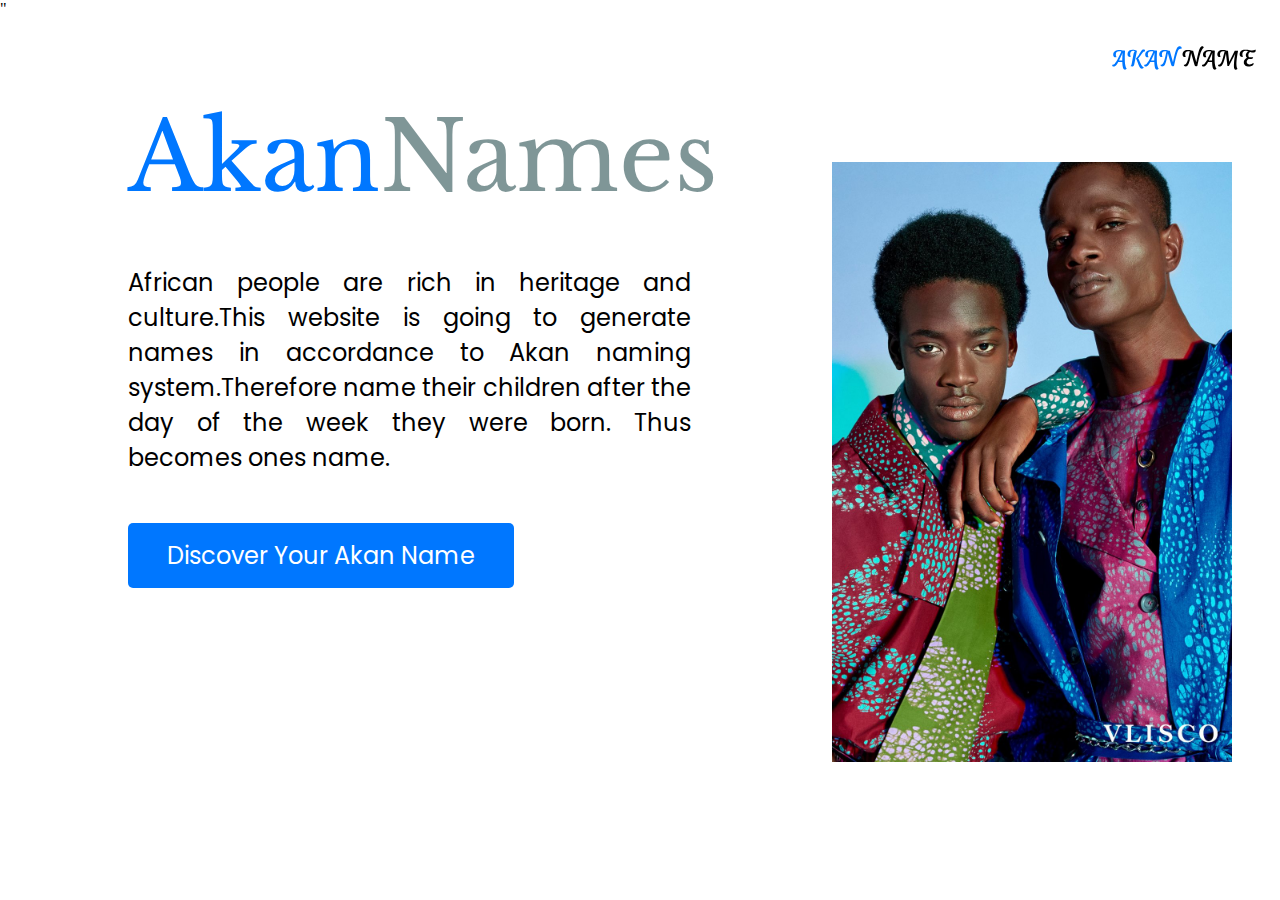
<file: index.html>
<!DOCTYPE html>
<html lang="en">
<head>
    <link href="./img/favicon.png" rel="icon">    
    <meta charset="UTF-8">
    <meta charset="UTF-8">
    <meta http-equiv="X-UA-Compatible" content="IE=edge">
    <meta name="viewport" content="width=device-width, initial-scale=1.0">
    <link rel="stylesheet" href="./stylesheet.css">
<link href="https://cdn.jsdelivr.net/npm/bootstrap@5.1.3/dist/css/bootstrap.min.css" rel="stylesheet" integrity="sha384-1BmE4kWBq78iYhFldvKuhfTAU6auU8tT94WrHftjDbrCEXSU1oBoqyl2QvZ6jIW3" crossorigin="anonymous">"

    <title>Akan-Names</title>
</head>
    <body>
                <div class="container">
                    <div class="header">
                        <img src="./img/logo.svg" alt="">
                    </div>
                    <div class="main">
                        <div class="main-content">
                            <p class="heading"><span>Akan</span>Names</p>
                            <p class="content">African people are rich in heritage and culture.This website is going to generate names in accordance to  Akan naming system.Therefore name their children after the day of the week they were born. Thus becomes ones name.
                            </p>
                            <a href="./result.html"><div class="cta">
                                <p>Discover Your Akan Name</p>
                        </div></a>
                    </div>
                    <div class="hero-img">
                        <img class="side" src="./img/Innovative Classic.jpeg" alt="">
                    </div>
                </div>
    </body>
</html>
</file>
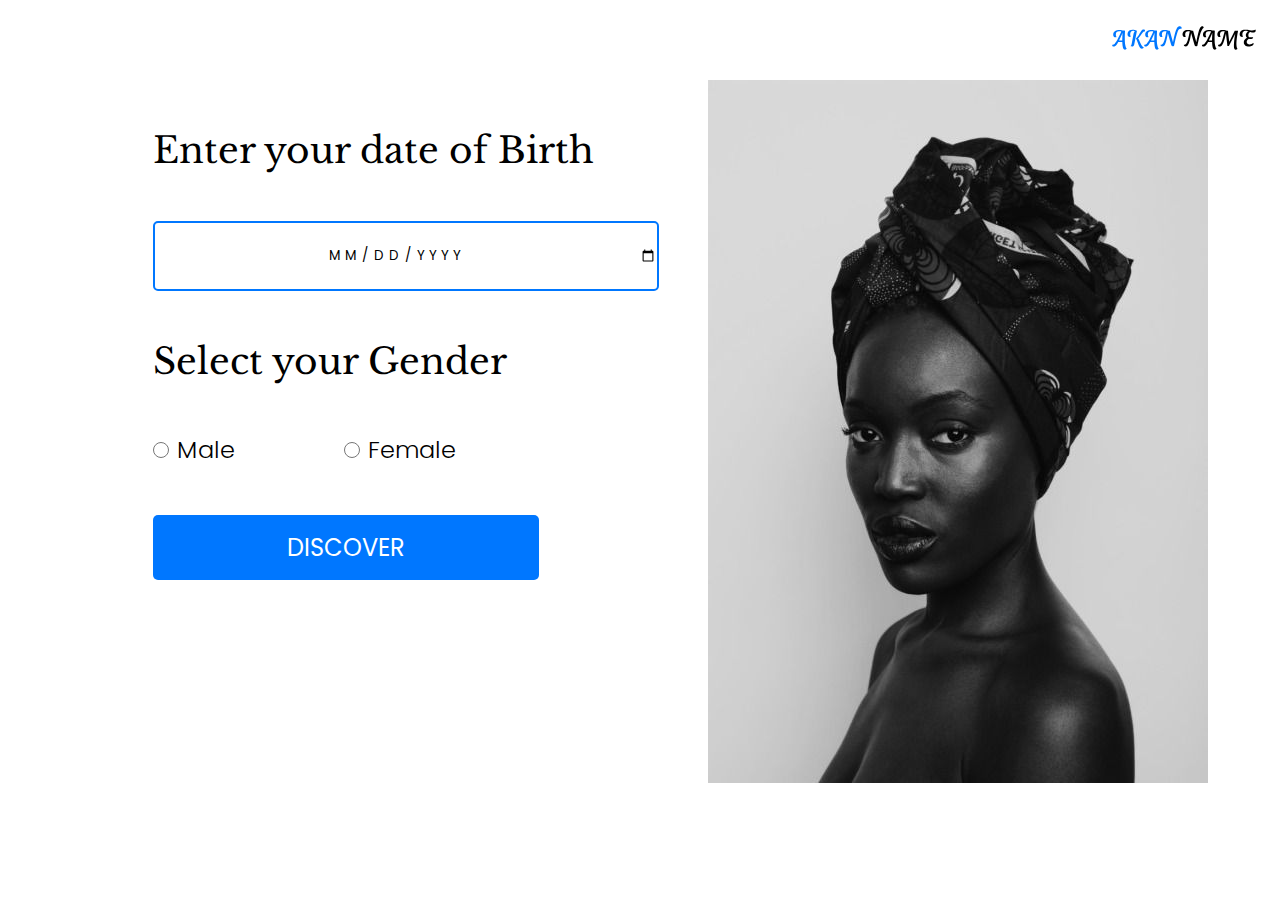
<file: result.html>
<!DOCTYPE html>
<html lang="en">
<head>

    <link href="./img/favicon.png" rel="icon">    
    <meta charset="UTF-8">
    <meta http-equiv="X-UA-Compatible" content="IE=edge">
    <meta name="viewport" content="width=device-width, initial-scale=1.0">
    <link rel="stylesheet" href="./stylesheet.css">
    <title>Akan Name</title>
</head>
<body>
    <div class="container">
        <div class="header">
            <a href="./index.html">
                <img src="./img/logo.svg" alt="akan-names-logo"></a>
        </div>
        <div class="main">
            <div class="main-content">
                <p class="content-heading">Enter your date of Birth</p>
                <input id="dob" type="date">
                <p class="content-heading">Select your Gender</p>
                    <div class="gender-select">
                        <div>
                            <label><input type="radio" name="genderRadio" id="maleRadio" value="Male">Male</label>
                        </div>
                        <div>
                            <label><input type="radio" name="genderRadio" id="femaleRadio" value="Female">Female</label>
                        </div>
                    </div>
                    <div class="cta" onclick="buttonRead()">
                        <p>DISCOVER</p>
                    </div>
                    <p id="display">
    
                    </p>
                </div>
                <div class="hero-img">
                    <img src="./img/The Happy Negro.jpeg" alt="three-african-men">
                </div>
            </div>
        </div>
        <script src="./script.js"></script>
    </body>
    </html>
</file>
<file: stylesheet.css>
@import url("https://fonts.googleapis.com/css2?family=Libre+Baskerville:wght@400;700&family=Poppins:ital,wght@0,100;0,200;0,300;0,400;0,500;0,600;0,700;0,800;0,900;1,100;1,200;1,300;1,400;1,500;1,600;1,700;1,800;1,900&display=swap");

* {
  padding: 0;
  margin: 0;
  box-sizing: border-box;
}
a {
  text-decoration: none;
}
.header {
  height: 5rem;
  display: flex;
  justify-content: flex-end;
  align-items: center;
}
.header img {
  height: 1.5rem;
  margin: 1.5rem;
}
.main {
  display: flex;
  justify-content: space-around;
  padding: 0 3rem 0 8rem;
}

.heading {
  font-family: "Libre Baskerville", serif;
  font-size: 96px;
  color: rgba(0, 45, 48, 0.5);
}

.heading span {
  color: #0077ff;
}
.side{
  width: 400px;
  padding-top: 4rem;
}
.content {
  width: 80%;
  font-family: "Poppins", sans-serif;
  font-size: 24px;
  text-align: justify;
  margin: 3rem 0;
}

.cta {
  display: flex;
  justify-content: space-around;
  align-items: center;
  width: 386px;
  height: 65px;
  background:#0077ff;
  border: none;
  border-radius: 5px;
  font-family: "Poppins", sans-serif;
  font-size: 24px;
  color: #ffffff;
  cursor: pointer;
}
.content-heading {
  margin: 3rem 0;
  font-family: "Libre Baskerville", serif;
  font-size: 36px;
}

.gender-select {
  width: 60%;
  padding-bottom: 3rem;
  display: flex;
  justify-content: space-between;
  align-items: center;
  font-family: "Poppins", sans-serif;
  font-weight: 300;
  font-size: 24px;
}

.gender-select input {
  height: 1rem;
  width: 1rem;
  margin-right: 0.5rem;
  cursor: pointer;
}
#dob {
  width: 506px;
  height: 70px;
  border: none;
  border: 2px solid #0077ff;
  border-radius: 5px;
  font-family: "Poppins", sans-serif;
  text-transform: uppercase;
  text-align: center;
  letter-spacing: 5px;
}

#display {
  padding-top: 5rem;
  font-family: "Poppins", sans-serif;
  font-size: 24px;
}

#display span {
  font-weight: 700;
  color: #0077ff;
}
</file>
